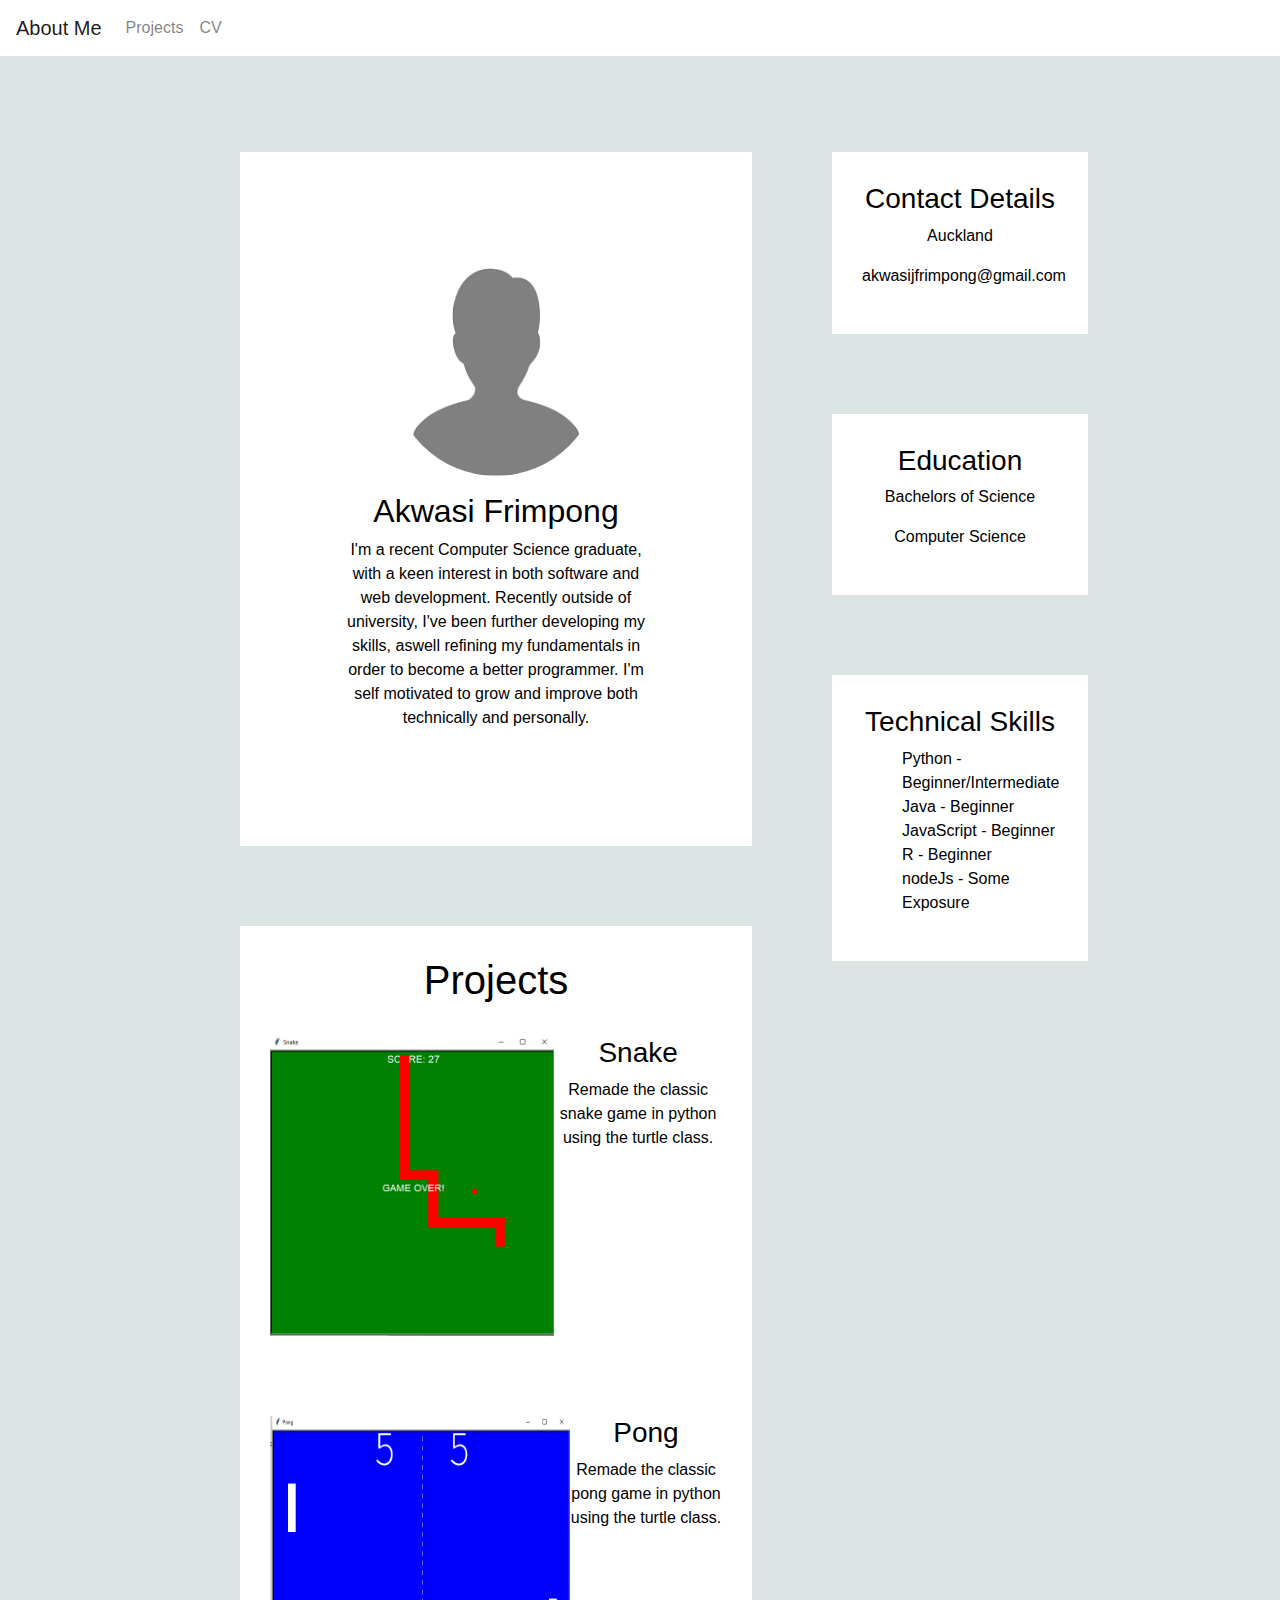
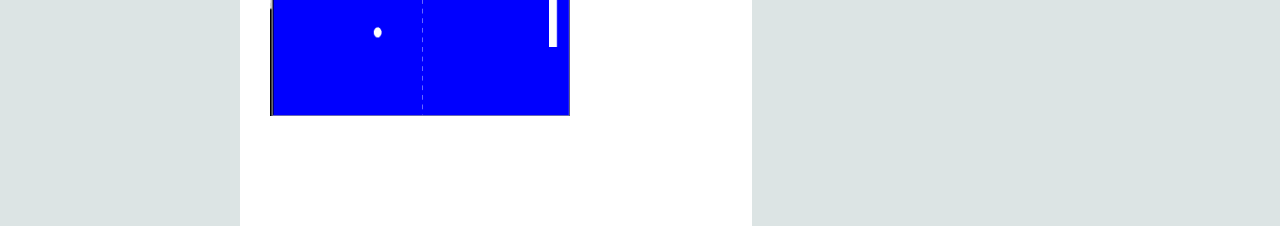
<file: index.html>
<!DOCTYPE html>
<html lang="en">
<head>
    <meta charset="UTF-8">
    
    <title>Akwasi Personal Website</title>
    <link rel="stylesheet" href="https://stackpath.bootstrapcdn.com/bootstrap/4.3.1/css/bootstrap.min.css" integrity="sha384-ggOyR0iXCbMQv3Xipma34MD+dH/1fQ784/j6cY/iJTQUOhcWr7x9JvoRxT2MZw1T" crossorigin="anonymous">
    <link rel="stylesheet" href="app.css">
</head>
<body>
    <nav class="navbar navbar-expand-lg navbar-light bg-custom sticky-top">
        <a class="navbar-brand" href="index.html">About Me</a>
        <button class="navbar-toggler" type="button" data-toggle="collapse" data-target="#navbarSupportedContent" aria-controls="navbarSupportedContent" aria-expanded="false" aria-label="Toggle navigation">
          <span class="navbar-toggler-icon"></span>
        </button>
      
        <div class="collapse navbar-collapse" id="navbarSupportedContent">
          <ul class="navbar-nav mr-auto">
            <li class="nav-item">
                <a class="nav-link" href="#projects">Projects</a>
            </li>
            
            <li class="nav-item">
                <a class="nav-link" href="cv.html">CV</a>
              </li>
         
          </ul>
     
      </nav>

    <div class = "main-cards">
        <div class= "box">
                <img src="image/person.png" class="img-fluid selfie"/>
                <h2 class="akwasi">Akwasi Frimpong</h2>
                <p>I'm a recent Computer Science graduate, with a keen interest in both software and web development. Recently outside
                    of university, I've been further developing my skills, aswell refining my fundamentals in order to become a better programmer.
                    I'm self motivated to grow and improve both technically and personally.                  
                </p>
            
        </div>

        <div class= "projects" id="projects">
            <div id ="phead">
                <h1 >Projects</h1>
                <br>
            </div>
         
            <div class = "pdesc">
            
                <img src="image/snake.PNG" width =300px height = 300px/>
                <div>
                <h3>Snake</h3>
                <p>Remade the classic snake game in python using the turtle class.</p>
            </div>
            </div>
            
            <div class = "pdesc">
            
                <img src="image/PONG.PNG" width =300px height = 300px/>
                <div>
                <h3>Pong</h3>
                <p>Remade the classic pong game in python using the turtle class.</p>
            </div>
            </div>
        </div>

    </div>

    <div id="side-cards">
        <div class = "contact">
            <h3>Contact Details</h3>
            
            <p><i class='fas fa-map-marker-alt'></i>	 Auckland</p>
            <p>akwasijfrimpong@gmail.com</p>
        </div>

        <div id = Education class = "contact">
            <h3>Education</h3>
            <p>Bachelors of Science</p>
            <p>Computer Science</p>
        </div>

        <div id = technical class = "contact">
            <h3>Technical Skills</h3>
            <ul>
                <li> Python - Beginner/Intermediate </li>
                <li> Java  - Beginner    </li>
                <li> JavaScript - Beginner   </li>
                <li> R - Beginner   </li>
                <li> nodeJs - Some Exposure   </li>
            <ul>
         
        </div>

    
    </div>
    <script src="https://code.jquery.com/jquery-3.3.1.slim.min.js" integrity="sha384-q8i/X+965DzO0rT7abK41JStQIAqVgRVzpbzo5smXKp4YfRvH+8abtTE1Pi6jizo" crossorigin="anonymous"></script>
    <script src="https://cdnjs.cloudflare.com/ajax/libs/popper.js/1.14.7/umd/popper.min.js" integrity="sha384-UO2eT0CpHqdSJQ6hJty5KVphtPhzWj9WO1clHTMGa3JDZwrnQq4sF86dIHNDz0W1" crossorigin="anonymous"></script>
    <script src="https://stackpath.bootstrapcdn.com/bootstrap/4.3.1/js/bootstrap.min.js" integrity="sha384-JjSmVgyd0p3pXB1rRibZUAYoIIy6OrQ6VrjIEaFf/nJGzIxFDsf4x0xIM+B07jRM" crossorigin="anonymous"></script>
</body>
</html>
</file>
<file: app.css>
body{
    background-color:#dce4e4;
    display:flex;
    flex-wrap:wrap;
    align-items: flex-start;

}
ul{
    list-style-type:none;
    text-align: left;
}
.navbar {
    width: 100%;
    color:white;
    text-align:center;
    margin-bottom:6em;
    background-color:white;
}
.cvdiv{
    width:100%;
}
.cvimg {
    display: block;
    margin-left: auto;
    margin-right: auto;
    width: 50%;
  }
.box{
  
    
    background-color: white;
    color: black;
    text-align: center;

    width:100%;
    margin-left:5em;
    padding: 100px

  
}
.pdesc{
    display:flex;
    margin-bottom:5em;
}
.projects{

    background-color: white;
    color: black;
    text-align: center;
    width: 100%;
    padding:30px;
    margin-top:5em;
    margin-left:5em;
    
}
#phead{
    display:block;
    background-color: white;
    width: 100%;
    color:black;
 
    
}

.akwasi{
    text-align: center;
}
.selfie{
    border-radius:200px;
    padding:1em;
    width:15em;
}

.contact{
    background-color: white;
    color: black;
    text-align: center;
    margin-bottom:5em;
    
    height: 10%;
    padding:30px;
    
}
.main-cards{
    width:40%;
    margin-left:10em;
    margin-right:10em;
}
#side-cards{
    
    width:20%;
}
h1, h2,h3{
    color: black;
}
</file>
